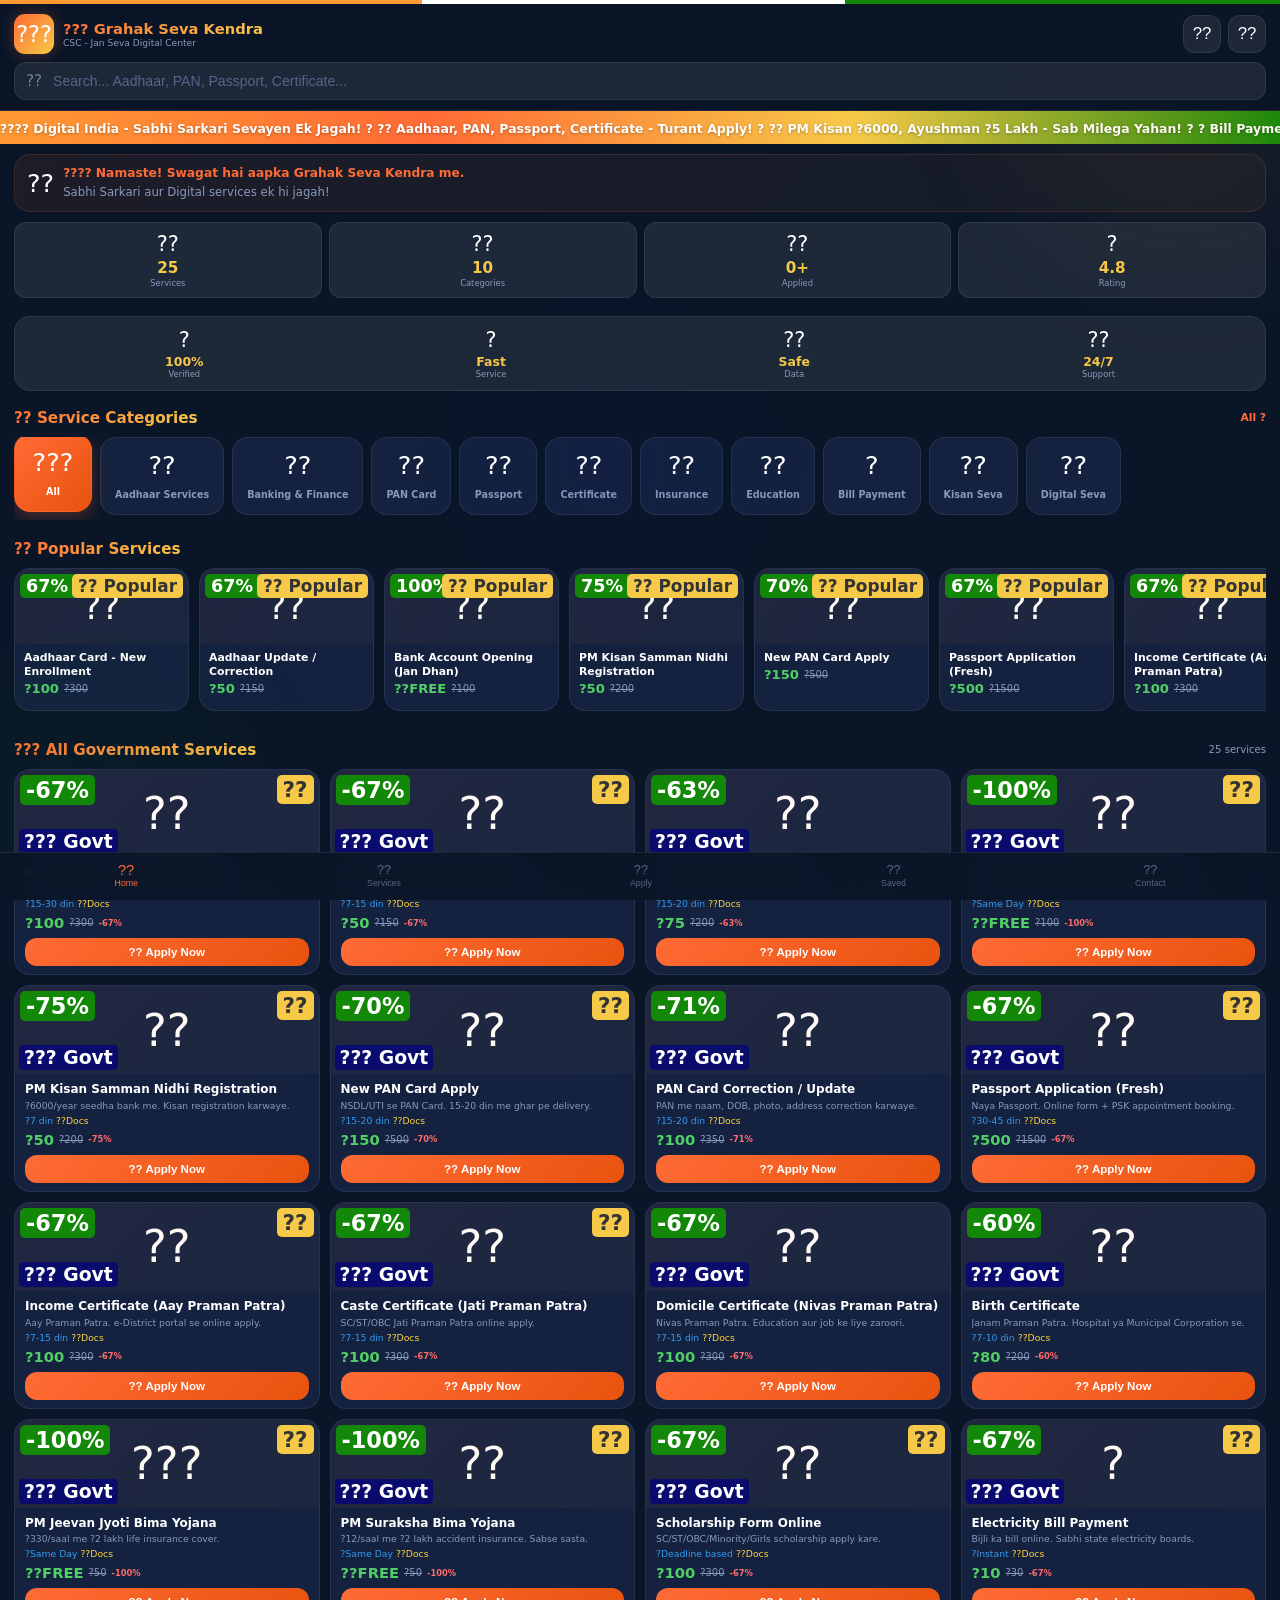
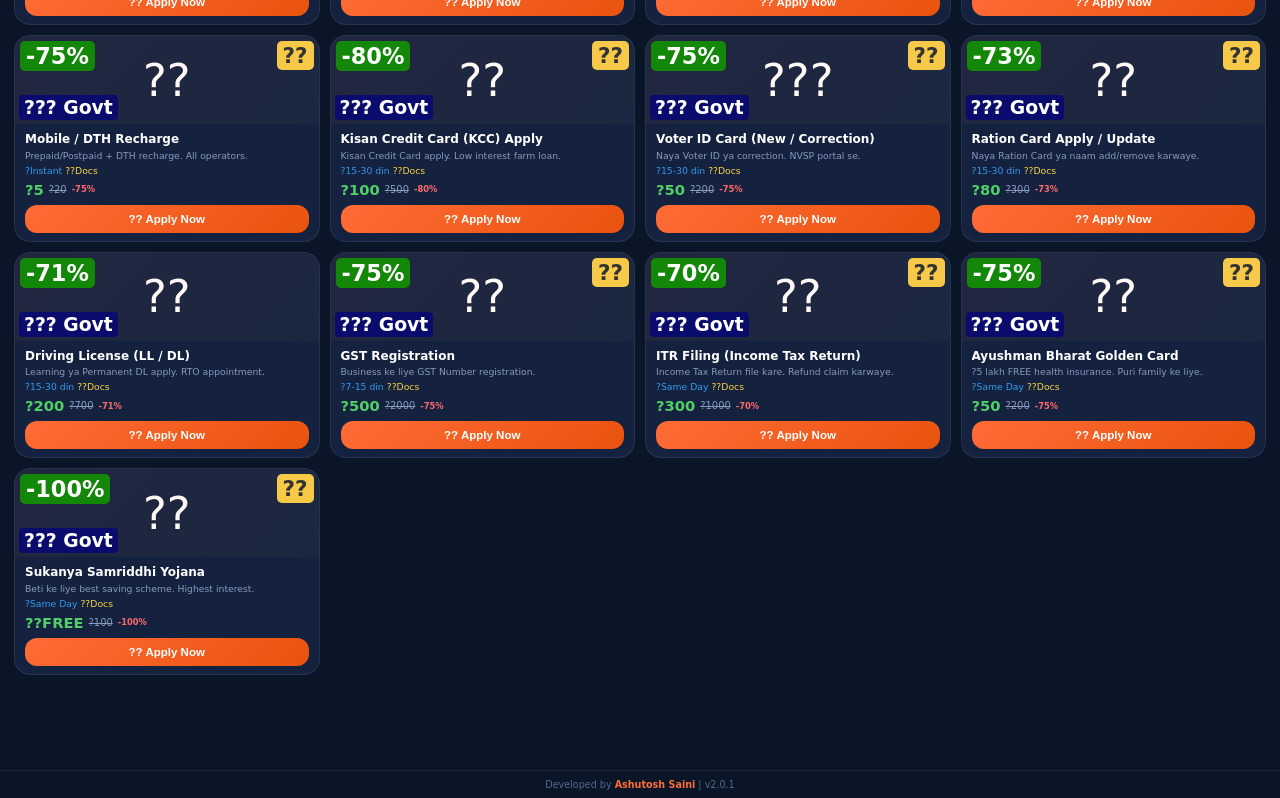
<file: index.html>
<!DOCTYPE html>
<html lang="en">
<head>
<meta charset="UTF-8">
<meta name="viewport" content="width=device-width,initial-scale=1.0,maximum-scale=1.0,user-scalable=no">
<title>Satyam Computers</title>
<link rel="stylesheet" href="css/style.css">
<link rel="manifest" href="manifest.json">
<meta name="theme-color" content="#0a1628">
<meta name="apple-mobile-web-app-capable" content="yes">
</head>
<body>
<div class="bgfx"><div class="bgc"></div><div class="bgc"></div><div class="bgc"></div></div>
<div class="tw" id="toastWrap"></div>

<div id="mainPage">
<div class="tri"></div>
<header class="hdr">
<div class="ht">
<div class="logo">
<div class="le" id="logoEmoji">???</div>
<div class="lt"><h1 id="centerTitle">Customer Service Center</h1><p id="centerSub">CSC Center</p></div>
</div>
<div class="ha">
<button class="hb" onclick="showWishlist()">??<span class="bdg" id="wishBadge" style="display:none">0</span></button>
<button class="hb" onclick="openCart()">??<span class="bdg" id="cartBadge" style="display:none">0</span></button>
</div>
</div>
<div class="sw"><span class="sic">??</span>
<input type="text" class="si" id="searchInput" placeholder="Search... Aadhaar, PAN, Passport, Certificate..." oninput="doSearch()"></div>
</header>

<div class="mq"><span id="marqueeText"></span></div>
<div class="gn"><div class="gni">??</div><div class="gnt" id="welcomeMsg"></div></div>
<div class="qs" id="quickStats"></div>
<div class="tb">
<div class="ti"><div class="tii">?</div><div class="tv">100%</div><div class="tl">Verified</div></div>
<div class="ti"><div class="tii">?</div><div class="tv">Fast</div><div class="tl">Service</div></div>
<div class="ti"><div class="tii">??</div><div class="tv">Safe</div><div class="tl">Data</div></div>
<div class="ti"><div class="tii">??</div><div class="tv">24/7</div><div class="tl">Support</div></div>
</div>

<div class="sec">
<div class="sh"><div class="st"><em>?? Service Categories</em></div><span class="sl" onclick="showAllServices()">All ?</span></div>
<div class="cs" id="catsContainer"></div>
</div>

<div class="sec" id="featuredSection">
<div class="sh"><div class="st"><em>?? Popular Services</em></div></div>
<div class="fs" id="featuredContainer"></div>
</div>

<div class="sec" style="padding-bottom:0">
<div class="sh"><div class="st"><em id="gridTitle">??? All Government Services</em></div>
<span style="font-size:.63em;color:var(--td)" id="serviceCount">0</span></div>
<div class="sg" id="serviceGrid"></div>
</div>

<div class="dev-mark" id="devMark"></div>
</div>

<!-- CHECKOUT PAGE -->
<div class="cop" id="checkoutPage">
<div style="display:flex;align-items:center;gap:9px;margin-bottom:14px">
<button class="hb" onclick="goHome()">?</button>
<h2 style="background:linear-gradient(135deg,var(--p),var(--a));-webkit-background-clip:text;-webkit-text-fill-color:transparent;font-size:1em">?? Application Form</h2>
</div>
<div id="checkoutForm">
<div class="bx"><h3>?? Applicant Details</h3>
<div class="fg"><label class="fl">Full Name *</label><input type="text" class="fi" id="custName" placeholder="Name as per Aadhaar Card"></div>
<div class="fg"><label class="fl">Mobile Number *</label><input type="tel" class="fi" id="custPhone" placeholder="10 digit mobile number"></div>
<div class="fg"><label class="fl">Aadhaar Number</label><input type="text" class="fi" id="custAadhaar" placeholder="12 digit Aadhaar" maxlength="14"></div>
<div class="fg"><label class="fl">Father / Husband Name</label><input type="text" class="fi" id="custFather" placeholder="Father's or Husband's Name"></div>
<div class="fg"><label class="fl">Address</label><textarea class="fi" id="custAddress" rows="2" placeholder="Village, Block, District, State"></textarea></div>
<div class="fg"><label class="fl">Notes</label><input type="text" class="fi" id="custNotes" placeholder="Any special notes"></div>
</div>
<div class="bx"><h3>?? Payment Method</h3>
<div class="po">
<div class="pt sel" onclick="selectPayment(this,'cash')"><div class="pti">??</div><div>Cash</div></div>
<div class="pt" onclick="selectPayment(this,'upi')"><div class="pti">??</div><div>UPI</div></div>
<div class="pt" onclick="selectPayment(this,'bank')"><div class="pti">??</div><div>Bank</div></div>
</div></div>
<div class="bx"><h3>?? Selected Services</h3><div id="checkoutItems"></div><div id="checkoutSummary"></div></div>
<button class="ckb" onclick="placeOrder()">? Submit via WhatsApp</button>
<div class="wai"><div style="font-size:2em;margin-bottom:4px">??</div><p style="font-size:.73em;color:var(--td)">Your application will be confirmed on WhatsApp. Please bring required documents.</p></div>
</div>
<div class="od" id="orderDone"><div class="odi">??</div><h2 style="margin-bottom:7px">Submitted Successfully!</h2>
<p style="color:var(--td);font-size:.88em">Application sent via WhatsApp</p>
<p style="color:var(--ok);font-weight:700;font-size:1em" id="orderIdDisplay"></p>
<p style="color:var(--td);font-size:.72em;margin-top:6px">?? Please visit center with required documents</p><br>
<button class="bbtn pr" onclick="goHome()">?? Browse More Services</button></div>
</div>

<!-- CART DRAWER -->
<div class="ov" id="overlay" onclick="closeCart()"></div>
<div class="cd" id="cartDrawer">
<div class="ch"><h2>?? My Applications</h2><button class="cb" onclick="closeCart()">?</button></div>
<div class="cbd" id="cartBody"></div>
<div class="cf" id="cartFoot" style="display:none"><div id="cartSummary"></div>
<button class="ckb" onclick="goCheckout()">?? Proceed to Apply</button></div>
</div>

<!-- MODAL -->
<div class="mo" id="modal"><div class="mc" id="modalContent"></div></div>

<!-- BOTTOM NAVIGATION -->
<nav class="bn">
<button class="ni on" onclick="setNav(this);goHome()"><span class="nic">??</span><span>Home</span></button>
<button class="ni" onclick="setNav(this);filterCat('all')"><span class="nic">??</span><span>Services</span></button>
<button class="ni" onclick="setNav(this);openCart()"><span class="nic">??</span><span>Apply</span></button>
<button class="ni" onclick="setNav(this);showWishlist()"><span class="nic">??</span><span>Saved</span></button>
<button class="ni" onclick="setNav(this);showContact()"><span class="nic">??</span><span>Contact</span></button>
</nav>

<script src="js/data.js"></script>
<script src="js/app.js"></script>
</body>
</html>
</file>
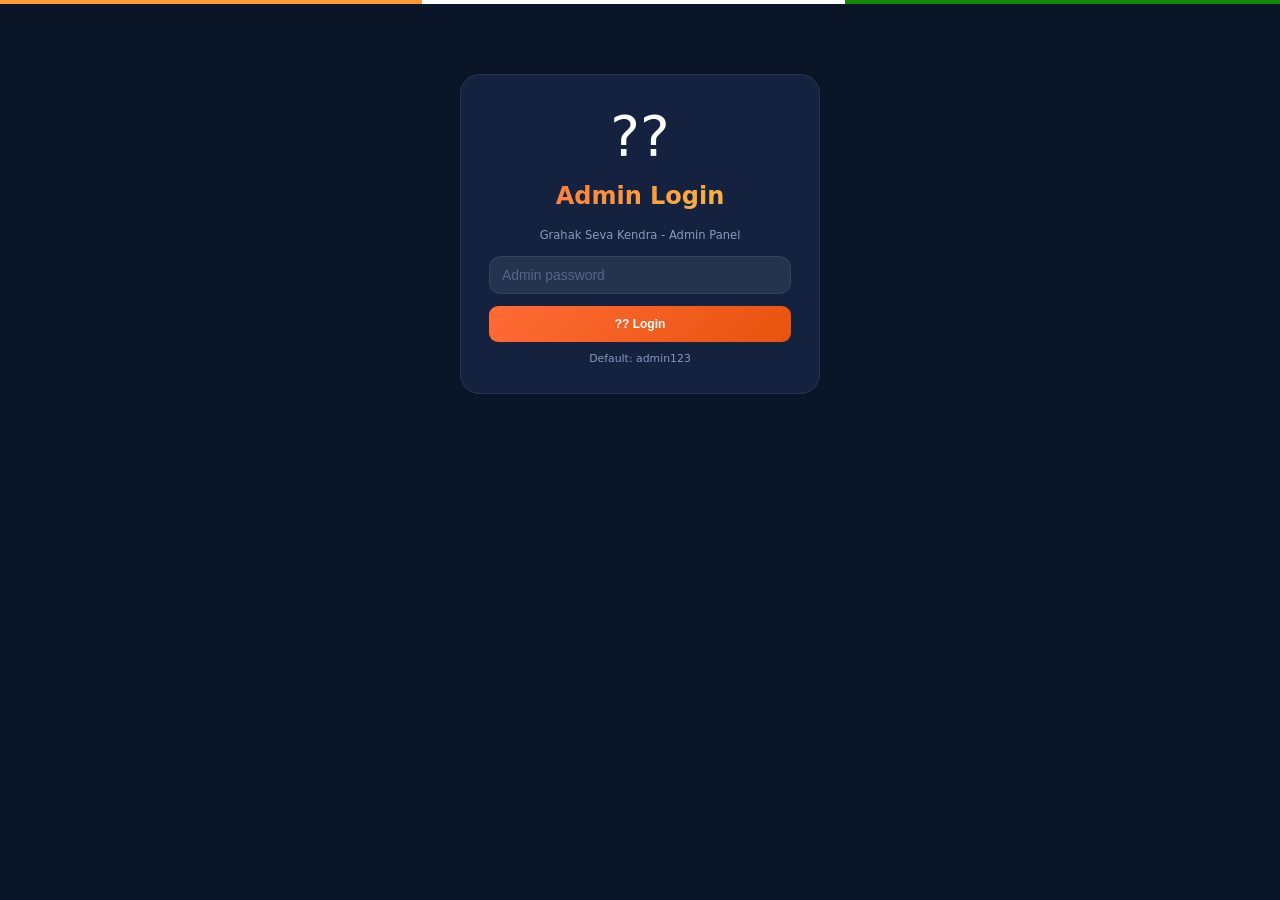
<file: admin.html>
<!DOCTYPE html>
<html lang="hi">
<head>
<meta charset="UTF-8">
<meta name="viewport" content="width=device-width,initial-scale=1.0,maximum-scale=1.0,user-scalable=no">
<title>Admin - CSC Center</title>
<link rel="stylesheet" href="css/style.css">
</head>
<body>
<div class="tri"></div>
<div class="tw" id="toastWrap"></div>

<!-- LOGIN -->
<div id="loginScreen">
<div class="admin-login">
<div class="admin-login-ico">??</div>
<h2>Admin Login</h2>
<p style="font-size:.72em;color:var(--td);margin-bottom:14px">Grahak Seva Kendra - Admin Panel</p>
<div class="fg"><input type="password" class="fi" id="adminPass" placeholder="Admin password" onkeypress="if(event.key==='Enter')adminLogin()"></div>
<button class="bbtn pr" onclick="adminLogin()" style="width:100%;justify-content:center;padding:11px">?? Login</button>
<p style="margin-top:10px;font-size:.68em;color:var(--td)">Default: admin123</p>
</div>
</div>

<!-- DASHBOARD -->
<div id="adminDash" style="display:none">
<div class="admin-wrap">
<div class="admin-head">
<h1>?? Admin Panel</h1>
<p style="color:var(--td);font-size:.78em">Manage your Grahak Seva Kendra</p>
<div style="margin-top:10px;display:flex;gap:6px;justify-content:center;flex-wrap:wrap">
<a href="index.html" class="bbtn pr">??? View Center</a>
<button class="bbtn no" onclick="adminLogout()">?? Logout</button>
</div>
<div id="devInfoDisplay"></div>
</div>

<!-- TABS -->
<div class="admin-tabs">
<button class="atab on" onclick="switchTab('dash',this)">?? Dashboard</button>
<button class="atab" onclick="switchTab('info',this)">??? Center Info</button>
<button class="atab" onclick="switchTab('services',this)">?? Services</button>
<button class="atab" onclick="switchTab('cats',this)">?? Categories</button>
<button class="atab" onclick="switchTab('orders',this)">?? Orders</button>
<button class="atab" onclick="switchTab('banners',this)">?? Banners</button>
<button class="atab" onclick="switchTab('theme',this)">?? Theme</button>
<button class="atab" onclick="switchTab('settings',this)">?? Settings</button>
</div>

<!-- DASHBOARD -->
<div class="apanel on" id="panel-dash">
<div class="stats-grid" id="statsGrid"></div>
<div class="bx"><h3>?? Recent Applications</h3><div id="recentOrders"></div></div>
</div>

<!-- CENTER INFO -->
<div class="apanel" id="panel-info">
<div class="bx">
<h3>??? Center Details</h3>
<div id="lockNotice"></div>

<div class="fg"><label class="fl">?? Center Name (Developer Only)</label><input type="text" class="fi" id="infoName" style="opacity:0.5"></div>
<div class="fg"><label class="fl">?? Subtitle (Developer Only)</label><input type="text" class="fi" id="infoSub" style="opacity:0.5"></div>
<div class="fg"><label class="fl">?? Logo Emoji (Developer Only)</label><input type="text" class="fi" id="infoLogo" style="opacity:0.5"></div>

<hr style="border:none;border-top:1px dashed var(--gb);margin:14px 0">
<p style="font-size:.72em;color:var(--ok);margin-bottom:10px">? Below fields you can edit:</p>

<div class="fg"><label class="fl">Owner Name</label><input type="text" class="fi" id="infoOwner"></div>
<div class="fg"><label class="fl">Center Code</label><input type="text" class="fi" id="infoCode"></div>
<div class="fg"><label class="fl">Phone</label><input type="tel" class="fi" id="infoPhone"></div>
<div class="fg"><label class="fl">Alt Phone</label><input type="tel" class="fi" id="infoAltPhone"></div>
<div class="fg"><label class="fl">Email</label><input type="email" class="fi" id="infoEmail"></div>
<div class="fg"><label class="fl">WhatsApp (no +)</label><input type="text" class="fi" id="infoWhatsapp" placeholder="919876543210"></div>
<div class="fg"><label class="fl">UPI ID</label><input type="text" class="fi" id="infoUpi"></div>
<div class="fg"><label class="fl">Address</label><textarea class="fi" id="infoAddress" rows="2"></textarea></div>
<div class="fg"><label class="fl">Welcome Message</label><textarea class="fi" id="infoWelcome" rows="2"></textarea></div>
<div class="fg"><label class="fl">Footer Text</label><input type="text" class="fi" id="infoFooter"></div>
<div class="fg"><label class="fl">Currency</label><input type="text" class="fi" id="infoCurrency" maxlength="3"></div>
<div class="fg"><label class="fl">Processing Fee</label><input type="number" class="fi" id="infoSC" min="0"></div>
<button class="bbtn ok" onclick="saveInfo()" style="width:100%;justify-content:center;padding:11px">?? Save Info</button>
</div></div>

<!-- SERVICES -->
<div class="apanel" id="panel-services">
<div class="bx"><h3>? Add Service</h3>
<div class="fg"><label class="fl">Category</label><select class="fi" id="svcCatSelect"></select></div>
<div class="fg"><label class="fl">Service Name</label><input type="text" class="fi" id="svcName" placeholder="Service name"></div>
<div class="fg"><label class="fl">Emoji</label><input type="text" class="fi" id="svcIcon" placeholder="??" maxlength="4"></div>
<div class="fg"><label class="fl">Our Fee</label><input type="number" class="fi" id="svcPrice" placeholder="100" min="0"></div>
<div class="fg"><label class="fl">Market Price</label><input type="number" class="fi" id="svcMrp" placeholder="300" min="0"></div>
<div class="fg"><label class="fl">Description</label><input type="text" class="fi" id="svcDesc" placeholder="Service details"></div>
<div class="fg"><label class="fl">Time</label><input type="text" class="fi" id="svcTime" placeholder="7-15 din"></div>
<div class="fg"><label class="fl">Documents</label><input type="text" class="fi" id="svcDocs" placeholder="Aadhaar, Photo..."></div>
<div class="tog-wrap"><span style="font-size:.82em">?? Popular</span><label class="tog"><input type="checkbox" id="svcFeatured"><span class="tog-track"></span></label></div>
<button class="bbtn ok" onclick="addService()" style="width:100%;justify-content:center;margin-top:8px">? Add</button>
</div>
<div class="bx"><h3>?? All Services (<span id="totalSvcCount">0</span>)</h3><div id="svcList"></div></div>
</div>

<!-- CATEGORIES -->
<div class="apanel" id="panel-cats">
<div class="bx"><h3>? Add Category</h3>
<div style="display:flex;gap:6px"><input type="text" class="fi" id="newCatIcon" placeholder="??" style="width:55px" maxlength="4"><input type="text" class="fi" id="newCatName" placeholder="Name" style="flex:1"><button class="bbtn ok" onclick="addCat()">Add</button></div>
</div>
<div class="bx"><h3>?? Categories</h3><div id="catList"></div></div>
</div>

<!-- ORDERS -->
<div class="apanel" id="panel-orders"><div class="bx"><h3>?? All Applications</h3><div id="allOrdersList"></div></div></div>

<!-- BANNERS -->
<div class="apanel" id="panel-banners">
<div class="bx"><h3>? Add Banner</h3>
<div class="fg"><input type="text" class="fi" id="newBannerText" placeholder="Banner text..."></div>
<button class="bbtn ok" onclick="addBanner()" style="width:100%;justify-content:center">? Add</button>
</div>
<div class="bx"><h3>?? Banners</h3><div id="bannerList"></div></div>
</div>

<!-- THEME -->
<div class="apanel" id="panel-theme">
<div class="bx"><h3>?? Theme Colors</h3>
<div class="cp-row"><label>Primary</label><input type="color" id="thP"></div>
<div class="cp-row"><label>Secondary</label><input type="color" id="thS"></div>
<div class="cp-row"><label>Accent</label><input type="color" id="thA"></div>
<div class="cp-row"><label>Background</label><input type="color" id="thB"></div>
<div class="cp-row"><label>Card BG</label><input type="color" id="thC"></div>
<div class="cp-row"><label>Text</label><input type="color" id="thT"></div>
<button class="bbtn ok" onclick="saveTheme()" style="width:100%;justify-content:center">?? Apply</button>
</div>
<div class="bx"><h3>??? Quick Themes</h3>
<div style="display:grid;grid-template-columns:repeat(2,1fr);gap:6px">
<button class="bbtn" onclick="quickTheme('saffron')" style="background:linear-gradient(135deg,#ff6b35,#e8530e);color:#fff">?? Saffron</button>
<button class="bbtn" onclick="quickTheme('navy')" style="background:linear-gradient(135deg,#1e3a5f,#0d2137);color:#fff">?? Navy</button>
<button class="bbtn" onclick="quickTheme('emerald')" style="background:linear-gradient(135deg,#138808,#0d6b06);color:#fff">?? Emerald</button>
<button class="bbtn" onclick="quickTheme('royal')" style="background:linear-gradient(135deg,#6a1b9a,#4a148c);color:#fff">?? Royal</button>
<button class="bbtn" onclick="quickTheme('tricolor')" style="background:linear-gradient(90deg,#FF9933,#fff,#138808);color:#333">???? Tricolor</button>
<button class="bbtn" onclick="quickTheme('gold')" style="background:linear-gradient(135deg,#b8860b,#ffd700);color:#333">? Gold</button>
</div></div>
</div>

<!-- SETTINGS -->
<div class="apanel" id="panel-settings">
<div class="bx"><h3>?? Change Admin Password</h3>
<div class="fg"><label class="fl">Current</label><input type="password" class="fi" id="oldAdminPass"></div>
<div class="fg"><label class="fl">New</label><input type="password" class="fi" id="newAdminPass"></div>
<div class="fg"><label class="fl">Confirm</label><input type="password" class="fi" id="confirmAdminPass"></div>
<button class="bbtn pr" onclick="changeAdminPass()" style="width:100%;justify-content:center">?? Change</button>
</div>
<div class="bx"><h3>?? About</h3>
<p style="font-size:.78em;color:var(--td);line-height:1.6">
This app is developed and maintained by the developer. For any changes to Center Name, Logo or Shop Name, please contact the developer.<br><br>
<strong style="color:var(--p)">?? Note:</strong> Center Name, Logo and Shop Name can only be changed from Developer Panel.
</p>
</div>
</div>

</div>
</div>

<script src="js/data.js"></script>
<script src="js/admin.js"></script>
</body>
</html>
</file>
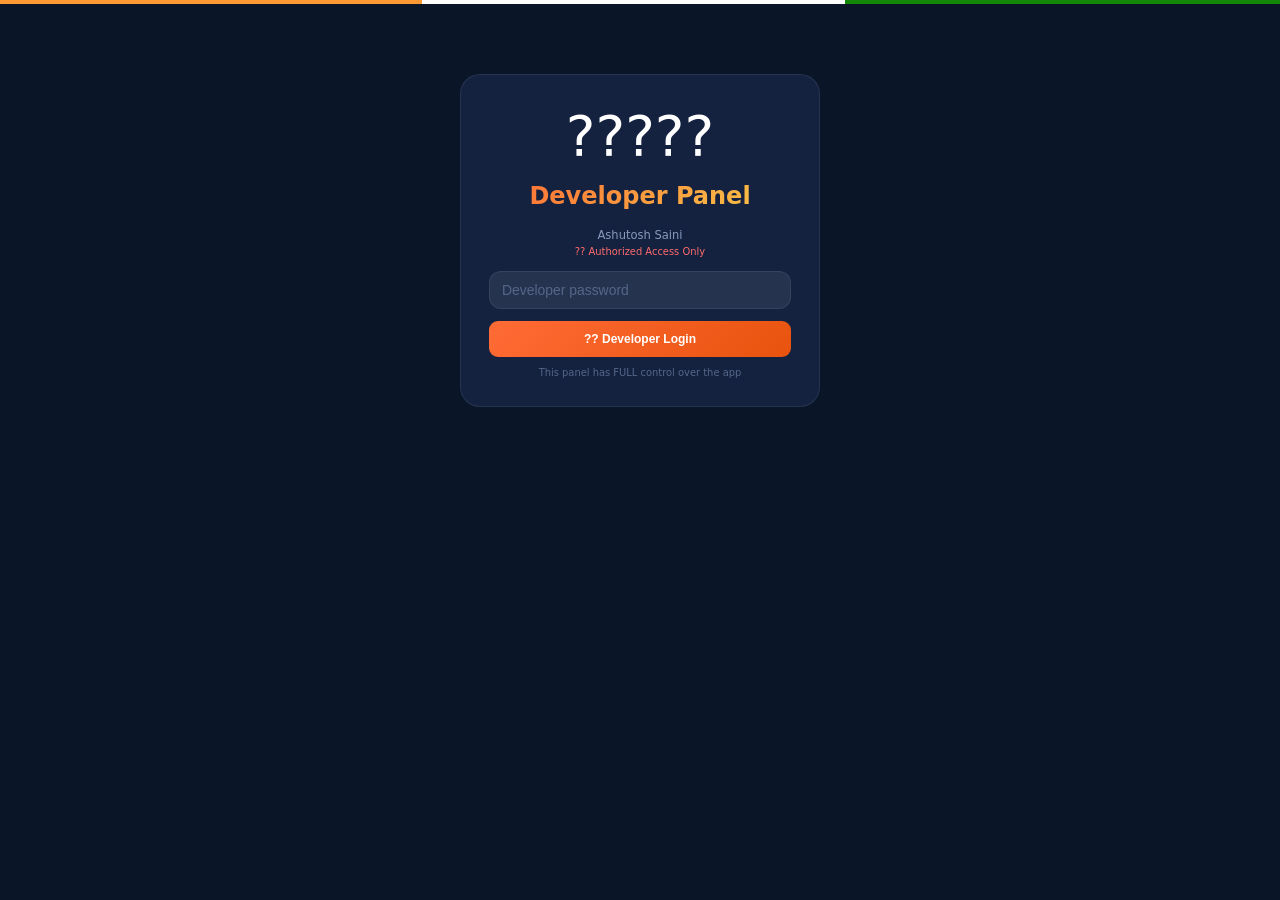
<file: developer.html>
<!DOCTYPE html>
<html lang="en">
<head>
<meta charset="UTF-8">
<meta name="viewport" content="width=device-width,initial-scale=1.0,maximum-scale=1.0,user-scalable=no">
<title>Developer Panel - Ashutosh Saini</title>
<link rel="stylesheet" href="css/style.css">
</head>
<body>
<div class="tri"></div>
<div class="tw" id="toastWrap"></div>

<!-- DEV LOGIN -->
<div id="devLoginScreen">
<div class="admin-login">
<div class="admin-login-ico">?????</div>
<h2>Developer Panel</h2>
<p style="font-size:.72em;color:var(--td);margin-bottom:4px">Ashutosh Saini</p>
<p style="font-size:.62em;color:var(--no);margin-bottom:14px">?? Authorized Access Only</p>
<div class="fg"><input type="password" class="fi" id="devPass" placeholder="Developer password" onkeypress="if(event.key==='Enter')devLogin()"></div>
<button class="bbtn pr" onclick="devLogin()" style="width:100%;justify-content:center;padding:11px">?? Developer Login</button>
<p style="margin-top:10px;font-size:.62em;color:var(--tm)">This panel has FULL control over the app</p>
</div>
</div>

<!-- DEV DASHBOARD -->
<div id="devDashboard" style="display:none">
<div class="admin-wrap">

<div class="dev-banner">
<h2>????? Developer Panel</h2>
<p>Full Control - Ashutosh Saini</p>
<div style="margin-top:10px;display:flex;gap:6px;justify-content:center;flex-wrap:wrap">
<a href="index.html" class="bbtn pr">??? View App</a>
<a href="admin.html" class="bbtn w">?? Admin Panel</a>
<button class="bbtn no" onclick="devLogout()">?? Logout</button>
</div>
</div>

<!-- DEV TABS -->
<div class="admin-tabs">
<button class="atab on" onclick="devTab('overview',this)">?? Overview</button>
<button class="atab" onclick="devTab('branding',this)">??? Branding</button>
<button class="atab" onclick="devTab('controls',this)">??? Controls</button>
<button class="atab" onclick="devTab('data',this)">?? Data</button>
<button class="atab" onclick="devTab('security',this)">?? Security</button>
</div>

<!-- OVERVIEW -->
<div class="apanel on" id="dev-overview">
<div id="devOverview"></div>
</div>

<!-- BRANDING (Dev Only) -->
<div class="apanel" id="dev-branding">
<div class="bx">
<h3>??? App Branding (Developer Only)</h3>
<p style="font-size:.72em;color:var(--a);margin-bottom:12px">? Only you can change these. Admin cannot touch these fields.</p>

<div class="fg"><label class="fl">Center Name (Header Title)</label><input type="text" class="fi" id="devCenterName" placeholder="??? Grahak Seva Kendra"></div>
<div class="fg"><label class="fl">Subtitle</label><input type="text" class="fi" id="devSubtitle" placeholder="CSC - Digital Service Center"></div>
<div class="fg"><label class="fl">Shop / Business Name</label><input type="text" class="fi" id="devShopName" placeholder="Grahak Seva Kendra"></div>
<div class="fg"><label class="fl">Logo Emoji</label><input type="text" class="fi" id="devLogo" placeholder="???" maxlength="4"></div>

<hr style="border:none;border-top:1px dashed var(--gb);margin:14px 0">

<div class="fg"><label class="fl">Developer Name</label><input type="text" class="fi" id="devName" placeholder="Ashutosh Saini"></div>
<div class="fg"><label class="fl">Developer Contact</label><input type="text" class="fi" id="devContact" placeholder="+91 9999999999"></div>
<div class="fg"><label class="fl">App Version</label><input type="text" class="fi" id="devVersion" placeholder="2.0.1"></div>

<button class="bbtn ok" onclick="saveBranding()" style="width:100%;justify-content:center;padding:11px">?? Save Branding</button>
</div>
</div>

<!-- CONTROLS -->
<div class="apanel" id="dev-controls">
<div class="bx">
<h3>??? Admin Controls</h3>
<p style="font-size:.72em;color:var(--td);margin-bottom:12px">Control what admin can and cannot do</p>

<div class="fg"><label class="fl">Admin Password (you can see & change)</label><input type="text" class="fi" id="ctrlAdminPass"></div>

<div class="tog-wrap">
<span style="font-size:.82em">Allow Admin to change Center Name</span>
<label class="tog"><input type="checkbox" id="ctrlAdminName"><span class="tog-track"></span></label>
</div>
<div class="tog-wrap">
<span style="font-size:.82em">Allow Admin to change Logo</span>
<label class="tog"><input type="checkbox" id="ctrlAdminLogo"><span class="tog-track"></span></label>
</div>

<button class="bbtn ok" onclick="saveControls()" style="width:100%;justify-content:center;padding:11px;margin-top:10px">?? Save Controls</button>
</div>
</div>

<!-- DATA MANAGEMENT -->
<div class="apanel" id="dev-data">
<div class="bx">
<h3>?? Data Management</h3>

<button class="bbtn ok" onclick="exportDataJSON()" style="width:100%;justify-content:center;margin-bottom:8px">?? Export Data as JSON</button>
<p style="font-size:.68em;color:var(--td);margin-bottom:14px;text-align:center">Download karke Google Drive me upload kare</p>

<div class="fg"><label class="fl">Import Data from JSON File</label>
<input type="file" class="fi" id="importFile" accept=".json" style="padding:8px"></div>
<button class="bbtn pr" onclick="importDataJSON()" style="width:100%;justify-content:center;margin-bottom:14px">?? Import Data</button>

<hr style="border:none;border-top:1px dashed var(--gb);margin:14px 0">

<h3 style="font-size:.88em;margin-bottom:10px">?? Google Drive Sync</h3>
<p style="font-size:.68em;color:var(--td);margin-bottom:8px">
Steps:<br>
1. Export JSON ? Upload to Google Drive<br>
2. Set sharing to "Anyone with link"<br>
3. Get direct download link<br>
4. Paste link below
</p>
<div class="fg"><label class="fl">Google Drive JSON URL</label>
<input type="text" class="fi" id="driveUrl" placeholder="https://drive.google.com/..."></div>
<button class="bbtn pr" onclick="saveDriveUrl()" style="width:100%;justify-content:center;margin-bottom:6px">?? Save URL</button>
<button class="bbtn w" onclick="loadFromDrive()" style="width:100%;justify-content:center;margin-bottom:14px">?? Load from Drive</button>

<hr style="border:none;border-top:1px dashed var(--gb);margin:14px 0">

<button class="bbtn no" onclick="resetAllData()" style="width:100%;justify-content:center">??? RESET ALL DATA</button>
<p style="font-size:.62em;color:var(--no);text-align:center;margin-top:5px">?? This will delete everything!</p>
</div>
</div>

<!-- SECURITY -->
<div class="apanel" id="dev-security">
<div class="bx">
<h3>?? Change Developer Password</h3>
<p style="font-size:.72em;color:var(--no);margin-bottom:12px">?? Remember this password! It cannot be recovered.</p>
<div class="fg"><label class="fl">Current Password</label><input type="password" class="fi" id="oldDevPass"></div>
<div class="fg"><label class="fl">New Password (min 6 chars)</label><input type="password" class="fi" id="newDevPass"></div>
<div class="fg"><label class="fl">Confirm New Password</label><input type="password" class="fi" id="confirmDevPass"></div>
<button class="bbtn pr" onclick="changeDevPass()" style="width:100%;justify-content:center;padding:11px">?? Change Developer Password</button>
</div>

<div class="bx">
<h3>?? Security Notes</h3>
<div style="font-size:.75em;color:var(--td);line-height:1.6">
<p>?? <strong>Developer Password:</strong> Only you know this. Cannot be reset without clearing all data.</p>
<p style="margin-top:6px">?? <strong>Admin Password:</strong> You can see and change admin password from Controls tab.</p>
<p style="margin-top:6px">?? <strong>Branding Lock:</strong> Center Name, Logo, Shop Name - only changeable from this panel.</p>
<p style="margin-top:6px">?? <strong>Data:</strong> All data stored in localStorage. Export regularly to Google Drive for backup.</p>
</div>
</div>
</div>

</div>
</div>

<script src="js/data.js"></script>
<script src="js/developer.js"></script>
</body>
</html>
</file>
<file: css/style.css>
/*
 * Grahak Seva Kendra - CSC Center
 * Developer: Ashutosh Saini
 */

:root {
    --p: #ff6b35;
    --s: #e8530e;
    --a: #f7c948;
    --bg: #0a1628;
    --bg2: #142240;
    --card: #1a2d52;
    --t: #ffffff;
    --td: #8899bb;
    --tm: #556688;
    --ok: #51cf66;
    --no: #ff6b6b;
    --w: #ffd43b;
    --inf: #339af0;
    --g: rgba(255,255,255,0.04);
    --g2: rgba(255,255,255,0.08);
    --gb: rgba(255,255,255,0.08);
    --r: 16px;
    --rs: 12px;
}

* { margin: 0; padding: 0; box-sizing: border-box; }

body {
    font-family: 'Segoe UI', system-ui, -apple-system, sans-serif;
    background: var(--bg);
    color: var(--t);
    min-height: 100vh;
    overflow-x: hidden;
    -webkit-tap-highlight-color: transparent;
}

/* ===== ANIMATIONS ===== */
@keyframes fadeUp {
    from { opacity: 0; transform: translateY(25px); }
    to { opacity: 1; transform: translateY(0); }
}
@keyframes slideR {
    from { transform: translateX(100%); }
    to { transform: translateX(0); }
}
@keyframes bounce {
    0% { transform: scale(0); }
    50% { transform: scale(1.15); }
    100% { transform: scale(1); }
}
@keyframes pulse {
    0%, 100% { transform: scale(1); }
    50% { transform: scale(1.05); }
}
@keyframes float {
    0%, 100% { transform: translateY(0); }
    50% { transform: translateY(-8px); }
}
@keyframes marquee {
    0% { transform: translateX(100%); }
    100% { transform: translateX(-100%); }
}
@keyframes glow {
    0%, 100% { box-shadow: 0 0 8px rgba(255,107,53,0.3); }
    50% { box-shadow: 0 0 25px rgba(255,107,53,0.6); }
}

/* Scrollbar */
::-webkit-scrollbar { width: 4px; }
::-webkit-scrollbar-track { background: var(--bg); }
::-webkit-scrollbar-thumb { background: linear-gradient(var(--p), var(--a)); border-radius: 10px; }

/* BG Effects */
.bgfx { position: fixed; inset: 0; pointer-events: none; z-index: 0; overflow: hidden; }
.bgc { position: absolute; border-radius: 50%; filter: blur(80px); opacity: .06; }
.bgc:nth-child(1) { width: 350px; height: 350px; background: #FF9933; top: -100px; right: -80px; }
.bgc:nth-child(2) { width: 280px; height: 280px; background: #138808; bottom: -50px; left: -50px; }
.bgc:nth-child(3) { width: 200px; height: 200px; background: #000080; top: 40%; left: 40%; }

/* Tricolor Strip */
.tri { height: 4px; background: linear-gradient(90deg, #FF9933 33%, #fff 33% 66%, #138808 66%); z-index: 10; position: relative; }

/* Header */
.hdr {
    position: sticky; top: 0; z-index: 100;
    background: rgba(10,22,40,0.93);
    backdrop-filter: blur(20px); -webkit-backdrop-filter: blur(20px);
    border-bottom: 1px solid var(--gb);
    padding: 10px 14px;
}
.ht { display: flex; align-items: center; justify-content: space-between; margin-bottom: 8px; }
.logo { display: flex; align-items: center; gap: 9px; }
.le {
    width: 40px; height: 40px;
    background: linear-gradient(135deg, var(--p), var(--a));
    border-radius: 11px;
    display: flex; align-items: center; justify-content: center;
    font-size: 1.4em;
    box-shadow: 0 0 15px rgba(255,107,53,0.3);
    animation: glow 3s infinite;
}
.lt h1 {
    font-size: 0.92em; font-weight: 800;
    background: linear-gradient(135deg, var(--p), var(--a));
    -webkit-background-clip: text; -webkit-text-fill-color: transparent;
    line-height: 1.2;
}
.lt p { font-size: 0.57em; color: var(--td); font-weight: 500; }
.ha { display: flex; gap: 7px; }
.hb {
    position: relative; background: var(--g2); border: 1px solid var(--gb);
    color: var(--t); width: 38px; height: 38px; border-radius: var(--rs);
    display: flex; align-items: center; justify-content: center;
    font-size: 1.05em; cursor: pointer; transition: all 0.3s;
}
.hb:active { background: var(--p); transform: scale(1.1); }
.bdg {
    position: absolute; top: -4px; right: -4px;
    background: var(--no); color: #fff;
    font-size: 0.55em; font-weight: 700;
    min-width: 16px; height: 16px; border-radius: 8px;
    display: flex; align-items: center; justify-content: center;
    animation: bounce 0.3s;
}

/* Search */
.sw { position: relative; }
.si {
    width: 100%; padding: 10px 13px 10px 38px;
    background: var(--g2); border: 1px solid var(--gb);
    border-radius: var(--rs); color: var(--t);
    font-size: 0.88em; outline: none; transition: all 0.3s;
}
.si:focus { border-color: var(--p); box-shadow: 0 0 0 3px rgba(255,107,53,0.12); }
.si::placeholder { color: var(--tm); }
.sic { position: absolute; left: 12px; top: 50%; transform: translateY(-50%); font-size: 0.95em; opacity: 0.4; }

/* Marquee */
.mq {
    background: linear-gradient(90deg, #FF9933, var(--p), var(--a), #138808);
    padding: 7px 0; overflow: hidden; white-space: nowrap;
}
.mq span {
    display: inline-block; animation: marquee 25s linear infinite;
    font-weight: 600; font-size: 0.78em; text-shadow: 0 1px 3px rgba(0,0,0,0.3);
}

/* Govt Notice */
.gn {
    margin: 10px 14px;
    background: linear-gradient(135deg, rgba(255,107,53,0.08), rgba(247,201,72,0.04));
    border: 1px solid rgba(255,107,53,0.15);
    border-radius: var(--r); padding: 10px 12px;
    display: flex; align-items: center; gap: 9px;
    animation: fadeUp 0.5s;
}
.gni { font-size: 1.6em; flex-shrink: 0; animation: pulse 2s infinite; }
.gnt { font-size: 0.73em; color: var(--td); line-height: 1.4; }
.gnt strong { color: var(--p); display: block; margin-bottom: 2px; font-size: 1.05em; }

/* Quick Stats */
.qs { display: grid; grid-template-columns: repeat(4, 1fr); gap: 7px; padding: 0 14px 10px; }
.qc {
    background: var(--g2); border: 1px solid var(--gb);
    border-radius: var(--rs); padding: 9px 5px;
    text-align: center; transition: all 0.3s; cursor: pointer;
}
.qc:active { transform: translateY(-2px); border-color: var(--p); }
.qi { font-size: 1.3em; margin-bottom: 3px; }
.qv { font-size: 0.95em; font-weight: 800; color: var(--a); }
.ql { font-size: 0.52em; color: var(--td); margin-top: 1px; }

/* Trust Bar */
.tb {
    display: flex; justify-content: space-around;
    padding: 11px 14px; background: var(--g2);
    border: 1px solid var(--gb); margin: 8px 14px; border-radius: var(--r);
}
.ti { text-align: center; }
.ti .tii { font-size: 1.3em; margin-bottom: 2px; }
.ti .tv { font-weight: 800; font-size: 0.78em; color: var(--a); }
.ti .tl { font-size: 0.52em; color: var(--td); }

/* Section */
.sec { padding: 10px 14px; }
.sh { display: flex; align-items: center; justify-content: space-between; margin-bottom: 10px; }
.st { font-size: 0.95em; font-weight: 700; }
.st em {
    background: linear-gradient(135deg, var(--p), var(--a));
    -webkit-background-clip: text; -webkit-text-fill-color: transparent;
    font-style: normal;
}
.sl { font-size: 0.67em; color: var(--p); cursor: pointer; font-weight: 600; }

/* Categories */
.cs { display: flex; gap: 8px; overflow-x: auto; padding-bottom: 5px; scroll-snap-type: x mandatory; }
.cs::-webkit-scrollbar { height: 0; }
.cc {
    flex-shrink: 0; scroll-snap-align: start;
    background: var(--bg2); border: 1px solid var(--gb);
    border-radius: var(--r); padding: 12px 14px;
    text-align: center; cursor: pointer; transition: all 0.3s; min-width: 78px;
}
.cc:active, .cc.on {
    background: linear-gradient(135deg, var(--p), var(--s));
    border-color: transparent; transform: translateY(-3px);
    box-shadow: 0 6px 18px rgba(255,107,53,0.25);
}
.cc.on .cn { color: #fff; }
.ci { font-size: 1.6em; margin-bottom: 3px; display: block; }
.cn { font-size: 0.6em; font-weight: 600; color: var(--td); white-space: nowrap; }

/* Featured */
.fs { display: flex; gap: 10px; overflow-x: auto; padding: 0 14px 10px; scroll-snap-type: x mandatory; }
.fs::-webkit-scrollbar { height: 0; }
.fc {
    flex-shrink: 0; width: 175px; scroll-snap-align: start;
    background: var(--bg2); border: 1px solid var(--gb);
    border-radius: var(--r); overflow: hidden; transition: all 0.3s; cursor: pointer;
}
.fc:active { transform: scale(1.02); }

/* Service Grid */
.sg { display: grid; grid-template-columns: repeat(2, 1fr); gap: 10px; padding-bottom: 85px; }
.sc {
    background: var(--bg2); border: 1px solid var(--gb);
    border-radius: var(--r); overflow: hidden;
    transition: all 0.3s; animation: fadeUp 0.4s ease forwards;
    position: relative; cursor: pointer;
}
.sc:active {
    transform: translateY(-3px);
    box-shadow: 0 8px 22px rgba(255,107,53,0.12);
    border-color: var(--p);
}
.sim {
    height: 88px; display: flex; align-items: center; justify-content: center;
    font-size: 2.8em; position: relative; overflow: hidden;
}
.sim::before {
    content: ''; position: absolute; inset: 0;
    background: linear-gradient(135deg, rgba(255,107,53,0.06), rgba(247,201,72,0.03));
}
.sb { position: absolute; top: 5px; left: 5px; background: #138808; color: #fff; font-size: 0.5em; font-weight: 700; padding: 2px 6px; border-radius: 5px; }
.sp { position: absolute; top: 5px; right: 5px; background: var(--a); color: #333; font-size: 0.48em; font-weight: 700; padding: 2px 6px; border-radius: 5px; }
.sgv { position: absolute; bottom: 4px; left: 4px; background: rgba(0,0,128,0.7); color: #fff; font-size: 0.42em; font-weight: 600; padding: 2px 5px; border-radius: 4px; }
.sif { padding: 8px 10px; }
.sn { font-size: 0.75em; font-weight: 700; margin-bottom: 2px; display: -webkit-box; -webkit-line-clamp: 2; -webkit-box-orient: vertical; overflow: hidden; line-height: 1.3; }
.sd { font-size: 0.58em; color: var(--td); margin-bottom: 4px; display: -webkit-box; -webkit-line-clamp: 1; -webkit-box-orient: vertical; overflow: hidden; }
.sm { display: flex; align-items: center; gap: 3px; margin-bottom: 5px; font-size: 0.58em; flex-wrap: wrap; }
.stm { color: var(--inf); }
.sdc { color: var(--w); }
.spr { display: flex; align-items: center; gap: 5px; margin-bottom: 7px; }
.sprc { font-size: 0.92em; font-weight: 800; color: var(--ok); }
.smrp { font-size: 0.62em; color: var(--td); text-decoration: line-through; }
.stg { font-size: 0.52em; color: var(--no); font-weight: 700; }

/* Apply Button */
.abtn {
    width: 100%; padding: 8px;
    background: linear-gradient(135deg, var(--p), var(--s));
    border: none; color: #fff; border-radius: var(--rs);
    font-weight: 700; font-size: 0.72em; cursor: pointer;
    transition: all 0.3s; display: flex; align-items: center;
    justify-content: center; gap: 4px;
}
.abtn:active { transform: scale(0.97); }

/* Qty Controls */
.qctr { display: flex; align-items: center; justify-content: center; gap: 10px; width: 100%; }
.qb {
    width: 28px; height: 28px; border-radius: 8px;
    border: 1px solid var(--p); background: transparent;
    color: var(--p); font-size: 0.95em; font-weight: 700;
    cursor: pointer; display: flex; align-items: center;
    justify-content: center; transition: all 0.2s;
}
.qb:active { background: var(--p); color: #fff; }
.qvl { font-weight: 800; font-size: 0.95em; min-width: 22px; text-align: center; }

/* Overlay & Drawer */
.ov { display: none; position: fixed; inset: 0; background: rgba(0,0,0,0.6); backdrop-filter: blur(4px); z-index: 200; }
.ov.on { display: block; }
.cd {
    position: fixed; top: 0; right: 0; width: 100%; max-width: 400px; height: 100%;
    background: var(--bg); z-index: 300; transform: translateX(100%);
    transition: transform 0.4s cubic-bezier(0.16,1,0.3,1);
    display: flex; flex-direction: column;
}
.cd.on { transform: translateX(0); }
.ch {
    display: flex; align-items: center; justify-content: space-between;
    padding: 12px 16px; border-bottom: 1px solid var(--gb);
    background: rgba(10,22,40,0.95);
}
.ch h2 { font-size: 1em; background: linear-gradient(135deg, var(--p), var(--a)); -webkit-background-clip: text; -webkit-text-fill-color: transparent; }
.cb {
    background: var(--g2); border: 1px solid var(--gb); color: var(--t);
    width: 32px; height: 32px; border-radius: 9px; font-size: 1em;
    cursor: pointer; display: flex; align-items: center; justify-content: center;
}
.cbd { flex: 1; overflow-y: auto; padding: 12px; }
.ce { text-align: center; padding: 40px 18px; color: var(--td); }
.cei { font-size: 3em; margin-bottom: 10px; animation: float 3s ease infinite; }
.cit {
    display: flex; gap: 9px; padding: 10px; background: var(--g2);
    border: 1px solid var(--gb); border-radius: var(--rs); margin-bottom: 7px;
}
.citc {
    width: 44px; height: 44px; border-radius: 9px;
    background: linear-gradient(135deg, rgba(255,107,53,0.12), rgba(247,201,72,0.08));
    display: flex; align-items: center; justify-content: center;
    font-size: 1.4em; flex-shrink: 0;
}
.citi { flex: 1; }
.citn { font-weight: 600; font-size: 0.78em; margin-bottom: 2px; }
.citp { color: var(--ok); font-weight: 700; font-size: 0.8em; }
.citl { display: flex; align-items: center; gap: 5px; margin-top: 5px; }
.citd { margin-left: auto; background: none; border: none; color: var(--no); font-size: 0.95em; cursor: pointer; }
.cf { border-top: 1px solid var(--gb); padding: 12px 16px; background: rgba(10,22,40,0.95); }
.sr { display: flex; justify-content: space-between; padding: 4px 0; font-size: 0.8em; color: var(--td); }
.sr.tot { font-size: 1.02em; font-weight: 800; color: var(--t); border-top: 1px dashed var(--gb); padding-top: 7px; margin-top: 4px; }
.ckb {
    width: 100%; padding: 12px;
    background: linear-gradient(135deg, var(--ok), #37b24d);
    border: none; color: #fff; border-radius: var(--r);
    font-size: 0.95em; font-weight: 700; cursor: pointer;
    display: flex; align-items: center; justify-content: center; gap: 6px; margin-top: 8px;
}
.ckb:active { transform: scale(0.98); }

/* Modal */
.mo { display: none; position: fixed; inset: 0; background: rgba(0,0,0,0.7); backdrop-filter: blur(8px); z-index: 400; align-items: flex-end; justify-content: center; }
.mo.on { display: flex; }
.mc {
    background: var(--bg); width: 100%; max-width: 460px; max-height: 85vh;
    border-radius: 22px 22px 0 0; overflow-y: auto; animation: fadeUp 0.4s ease;
    border: 1px solid var(--gb); border-bottom: none;
}
.mcl {
    position: absolute; top: 10px; right: 10px; background: rgba(0,0,0,0.5);
    border: none; color: #fff; width: 32px; height: 32px; border-radius: 50%;
    font-size: 1em; cursor: pointer; z-index: 5;
}

/* Bottom Nav */
.bn {
    position: fixed; bottom: 0; left: 0; width: 100%;
    background: rgba(10,22,40,0.95); backdrop-filter: blur(20px);
    border-top: 1px solid var(--gb); display: flex; justify-content: space-around;
    padding: 5px 0 8px; z-index: 150;
}
.ni {
    display: flex; flex-direction: column; align-items: center; gap: 1px;
    background: none; border: none; color: var(--tm);
    font-size: 0.55em; cursor: pointer; padding: 4px 9px; border-radius: 9px;
}
.ni.on { color: var(--p); }
.nic { font-size: 1.45em; transition: all 0.3s; }
.ni.on .nic { transform: scale(1.15); }

/* Toast */
.tw { position: fixed; top: 14px; right: 14px; z-index: 500; display: flex; flex-direction: column; gap: 5px; }
.ts {
    background: var(--bg2); border: 1px solid var(--gb);
    padding: 10px 14px; border-radius: var(--r); color: var(--t);
    font-size: 0.78em; font-weight: 600; animation: slideR 0.4s ease;
    display: flex; align-items: center; gap: 7px; box-shadow: 0 8px 28px rgba(0,0,0,0.3);
    max-width: 280px;
}
.ts.ok { border-left: 3px solid var(--ok); }
.ts.no { border-left: 3px solid var(--no); }
.ts.inf { border-left: 3px solid var(--inf); }

/* Checkout & Forms */
.cop { display: none; padding: 14px 14px 85px; }
.cop.on { display: block; }
.fg { margin-bottom: 12px; }
.fl { display: block; font-size: 0.73em; font-weight: 600; margin-bottom: 4px; color: var(--td); }
.fi {
    width: 100%; padding: 10px 12px; background: var(--g2);
    border: 1px solid var(--gb); border-radius: var(--rs);
    color: var(--t); font-size: 0.87em; outline: none;
}
.fi:focus { border-color: var(--p); box-shadow: 0 0 0 3px rgba(255,107,53,0.12); }
.fi::placeholder { color: var(--tm); }
.po { display: grid; grid-template-columns: repeat(3, 1fr); gap: 7px; }
.pt {
    padding: 10px; background: var(--g2); border: 2px solid var(--gb);
    border-radius: var(--r); text-align: center; cursor: pointer; font-size: 0.73em;
}
.pt.sel { border-color: var(--p); background: rgba(255,107,53,0.06); }
.pti { font-size: 1.5em; margin-bottom: 3px; }
.od { display: none; text-align: center; padding: 35px 18px; }
.od.on { display: block; }
.odi { font-size: 4em; animation: bounce 0.5s; margin-bottom: 14px; }
.bx {
    background: var(--bg2); border: 1px solid var(--gb);
    border-radius: var(--r); padding: 16px; margin-bottom: 12px;
}
.bx h3 { font-size: 0.88em; margin-bottom: 12px; padding-bottom: 7px; border-bottom: 1px solid var(--gb); }
.wai {
    background: rgba(37,211,102,0.06); border: 1px solid rgba(37,211,102,0.2);
    border-radius: var(--r); padding: 10px; margin-top: 10px; text-align: center;
}
.bbtn {
    padding: 8px 16px; border: none; border-radius: 9px;
    font-weight: 700; font-size: 0.75em; cursor: pointer;
    display: inline-flex; align-items: center; gap: 4px;
}
.bbtn.pr { background: linear-gradient(135deg, var(--p), var(--s)); color: #fff; }
.bbtn.ok { background: linear-gradient(135deg, var(--ok), #37b24d); color: #fff; }
.bbtn.no { background: linear-gradient(135deg, var(--no), #e03131); color: #fff; }
.bbtn.w { background: linear-gradient(135deg, var(--w), #f08c00); color: #333; }

/* Developer Watermark */
.dev-mark {
    text-align: center; padding: 8px; font-size: 0.6em; color: var(--tm);
    border-top: 1px solid var(--gb); margin-top: 10px;
}
.dev-mark a { color: var(--p); text-decoration: none; font-weight: 600; }

/* Admin specific */
.admin-wrap { max-width: 800px; margin: 0 auto; padding: 14px; }
.admin-head { text-align: center; padding: 18px; margin-bottom: 16px; }
.admin-head h1 { font-size: 1.5em; background: linear-gradient(135deg, var(--p), var(--a)); -webkit-background-clip: text; -webkit-text-fill-color: transparent; }
.admin-tabs { display: flex; gap: 5px; overflow-x: auto; padding: 0 0 14px; margin-bottom: 14px; }
.admin-tabs::-webkit-scrollbar { height: 0; }
.atab {
    flex-shrink: 0; padding: 9px 16px; background: var(--g2);
    border: 1px solid var(--gb); border-radius: var(--rs);
    color: var(--td); font-size: 0.76em; font-weight: 600;
    cursor: pointer; white-space: nowrap;
}
.atab.on { background: linear-gradient(135deg, var(--p), var(--s)); color: #fff; border-color: transparent; }
.apanel { display: none; animation: fadeUp 0.4s; }
.apanel.on { display: block; }
.aitem {
    display: flex; align-items: center; gap: 10px; padding: 10px;
    background: var(--g2); border: 1px solid var(--gb);
    border-radius: var(--rs); margin-bottom: 6px;
}
.aitem .ai-ico { font-size: 1.8em; width: 44px; text-align: center; }
.aitem .ai-info { flex: 1; }
.aitem .ai-info h4 { font-size: 0.8em; margin-bottom: 1px; }
.aitem .ai-info p { font-size: 0.65em; color: var(--td); }
.aitem .ai-acts { display: flex; gap: 4px; flex-wrap: wrap; }
.aitem .ai-acts button { padding: 5px 8px; font-size: 0.68em; }
.stats-grid { display: grid; grid-template-columns: repeat(2, 1fr); gap: 10px; margin-bottom: 16px; }
.stat-card { background: var(--g2); border: 1px solid var(--gb); border-radius: var(--r); padding: 14px; text-align: center; }
.stat-ico { font-size: 1.8em; margin-bottom: 4px; }
.stat-val { font-size: 1.3em; font-weight: 800; }
.stat-lbl { font-size: 0.65em; color: var(--td); margin-top: 3px; }

/* Admin Login */
.admin-login {
    max-width: 360px; margin: 70px auto; padding: 28px;
    background: var(--bg2); border: 1px solid var(--gb);
    border-radius: 20px; text-align: center;
}
.admin-login-ico { font-size: 3.5em; margin-bottom: 14px; animation: float 3s ease infinite; }
.admin-login h2 { margin-bottom: 18px; background: linear-gradient(135deg, var(--p), var(--a)); -webkit-background-clip: text; -webkit-text-fill-color: transparent; }

/* Order Status */
.ord-sts { display: inline-block; padding: 2px 8px; border-radius: 5px; font-size: 0.65em; font-weight: 700; }
.ord-sts.pending { background: rgba(255,212,59,0.15); color: var(--w); }
.ord-sts.confirmed { background: rgba(51,154,240,0.15); color: var(--inf); }
.ord-sts.processing { background: rgba(255,107,53,0.15); color: var(--p); }
.ord-sts.completed { background: rgba(81,207,102,0.15); color: var(--ok); }
.ord-sts.cancelled { background: rgba(255,107,107,0.15); color: var(--no); }

/* Locked Field Indicator */
.locked-field {
    position: relative;
    opacity: 0.6;
    pointer-events: none;
}
.locked-field::after {
    content: '?? Developer Only';
    position: absolute; top: 50%; right: 10px; transform: translateY(-50%);
    font-size: 0.7em; color: var(--no); font-weight: 600;
}
.lock-notice {
    background: rgba(255,107,107,0.08);
    border: 1px solid rgba(255,107,107,0.2);
    border-radius: 8px; padding: 8px 12px; margin-bottom: 10px;
    font-size: 0.72em; color: var(--no);
    display: flex; align-items: center; gap: 6px;
}

/* Toggle */
.tog-wrap { display: flex; align-items: center; justify-content: space-between; padding: 8px 0; }
.tog { position: relative; width: 44px; height: 24px; cursor: pointer; }
.tog input { display: none; }
.tog-track {
    position: absolute; inset: 0; background: var(--g2);
    border: 1px solid var(--gb); border-radius: 12px; transition: all 0.3s;
}
.tog-track::before {
    content: ''; position: absolute; top: 3px; left: 3px;
    width: 16px; height: 16px; background: #fff;
    border-radius: 50%; transition: all 0.3s;
}
.tog input:checked + .tog-track { background: var(--p); border-color: var(--p); }
.tog input:checked + .tog-track::before { transform: translateX(20px); }

/* Color Picker */
.cp-row { display: flex; align-items: center; gap: 10px; margin-bottom: 10px; }
.cp-row label { flex: 1; font-size: 0.78em; color: var(--td); }
.cp-row input[type="color"] { width: 38px; height: 38px; border: 2px solid var(--gb); border-radius: 10px; padding: 2px; background: var(--g2); cursor: pointer; }

/* Developer Panel Special */
.dev-banner {
    background: linear-gradient(135deg, #1a1a2e, #16213e);
    border: 1px solid rgba(255,107,53,0.3);
    border-radius: var(--r); padding: 16px; margin-bottom: 14px;
    text-align: center;
}
.dev-banner h2 {
    background: linear-gradient(135deg, #ff6b35, #f7c948);
    -webkit-background-clip: text; -webkit-text-fill-color: transparent;
    font-size: 1.3em; margin-bottom: 4px;
}
.dev-banner p { font-size: 0.72em; color: var(--td); }

@media (min-width: 480px) { .sg { grid-template-columns: repeat(3, 1fr); } }
@media (min-width: 768px) { .sg { grid-template-columns: repeat(4, 1fr); } .cd { max-width: 420px; } }
</file>
